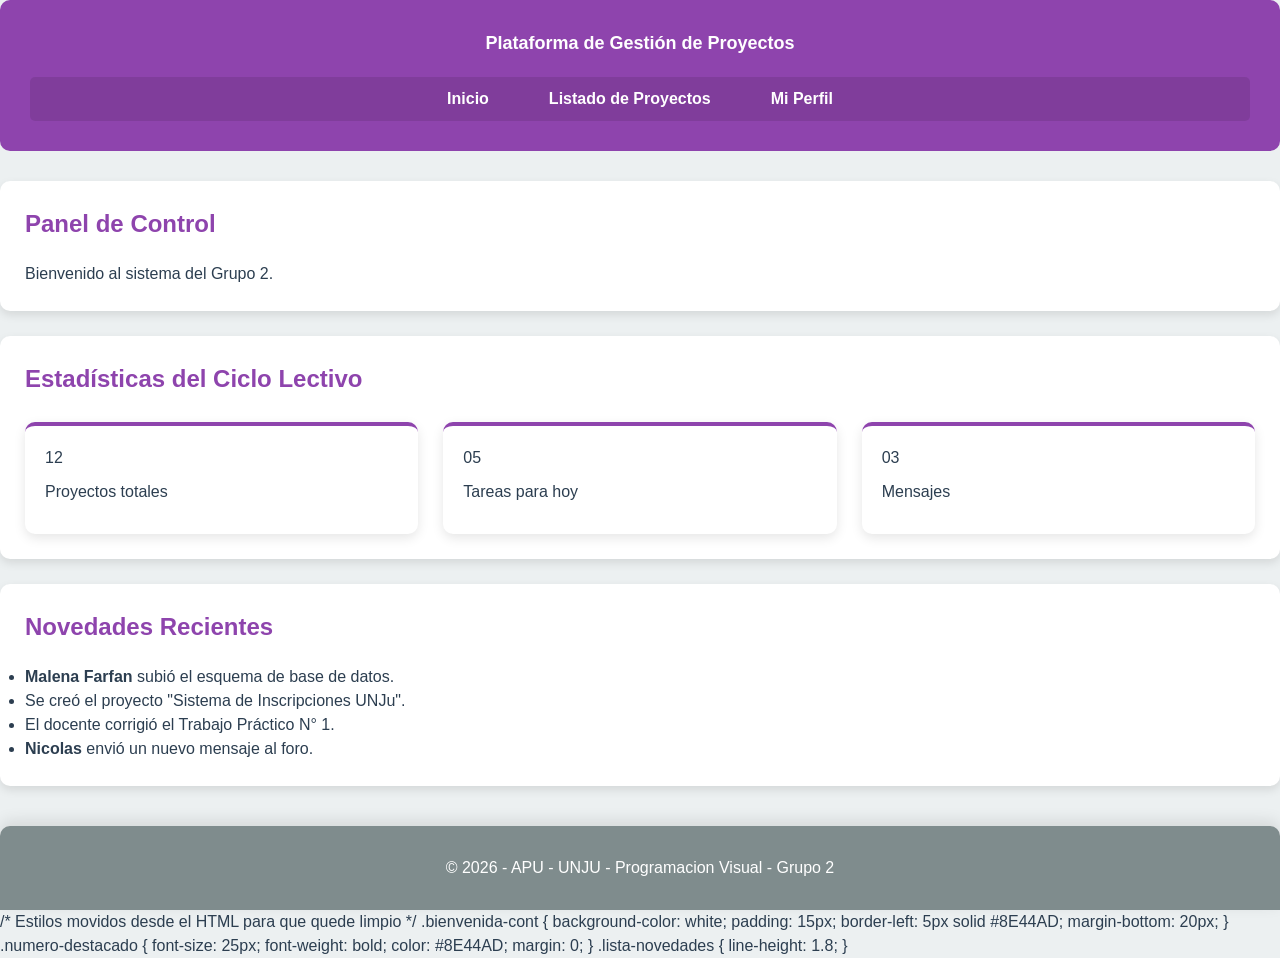
<file: index.html>
<!DOCTYPE html>
<html lang="es">
<head>
    <meta charset="UTF-8">
    <title>Gestión de Proyectos Educativos - Inicio</title>
    
    <link rel="stylesheet" href="css/styles.css">

</head>
<body>

    <header>
        <h1> <p class="numero-estadística">
            Plataforma de Gestión de Proyectos
        </h1>
        <nav>
            <ul>
                <li><a href="index.html">Inicio</a></li>
                <li><a href="proyectos.html">Listado de Proyectos</a></li>
                <li><a href="perfil.html">Mi Perfil</a></li>
            </ul>
        </nav>
    </header>

    <main>
        <section class="bienvenida-cont">
            <h2>Panel de Control</h2>
            <p>Bienvenido al sistema del Grupo 2.</p>
        </section>

        <section>
            <h2>Estadísticas del Ciclo Lectivo</h2>
            <div class="proyectos-grid">
                <article>
                    <p ="font-size: 25px; font-weight: bold; color: #8E44AD;">12</p>
                    <p>Proyectos totales</p>
                </article>
                
                <article>
                    <p ="font-size: 25px; font-weight: bold; color: #8E44AD;">05</p>
                    <p>Tareas para hoy</p>
                </article>
                
                <article>
                    <p ="font-size: 25px; font-weight: bold; color: #8E44AD;">03</p>
                    <p>Mensajes</p>
                </article>
            </div>
        </section>

        <section>
            <h2>Novedades Recientes</h2>
            <ul>
                <li><strong>Malena Farfan</strong> subió el esquema de base de datos.</li>
                <li>Se creó el proyecto "Sistema de Inscripciones UNJu".</li>
                <li>El docente corrigió el Trabajo Práctico N° 1.</li>
                <li><strong>Nicolas</strong> envió un nuevo mensaje al foro.</li>
            </ul>
        </section>
    </main>

    <footer>
        <p>&copy; 2026 - APU - UNJU - Programacion Visual - Grupo 2</p>
    </footer>
</body>
</html>

/* Estilos movidos desde el HTML para que quede limpio */
.bienvenida-cont {
    background-color: white;
    padding: 15px;
    border-left: 5px solid #8E44AD;
    margin-bottom: 20px;
}

.numero-destacado {
    font-size: 25px;
    font-weight: bold;
    color: #8E44AD;
    margin: 0;
}

.lista-novedades {
    line-height: 1.8;
}
</file>
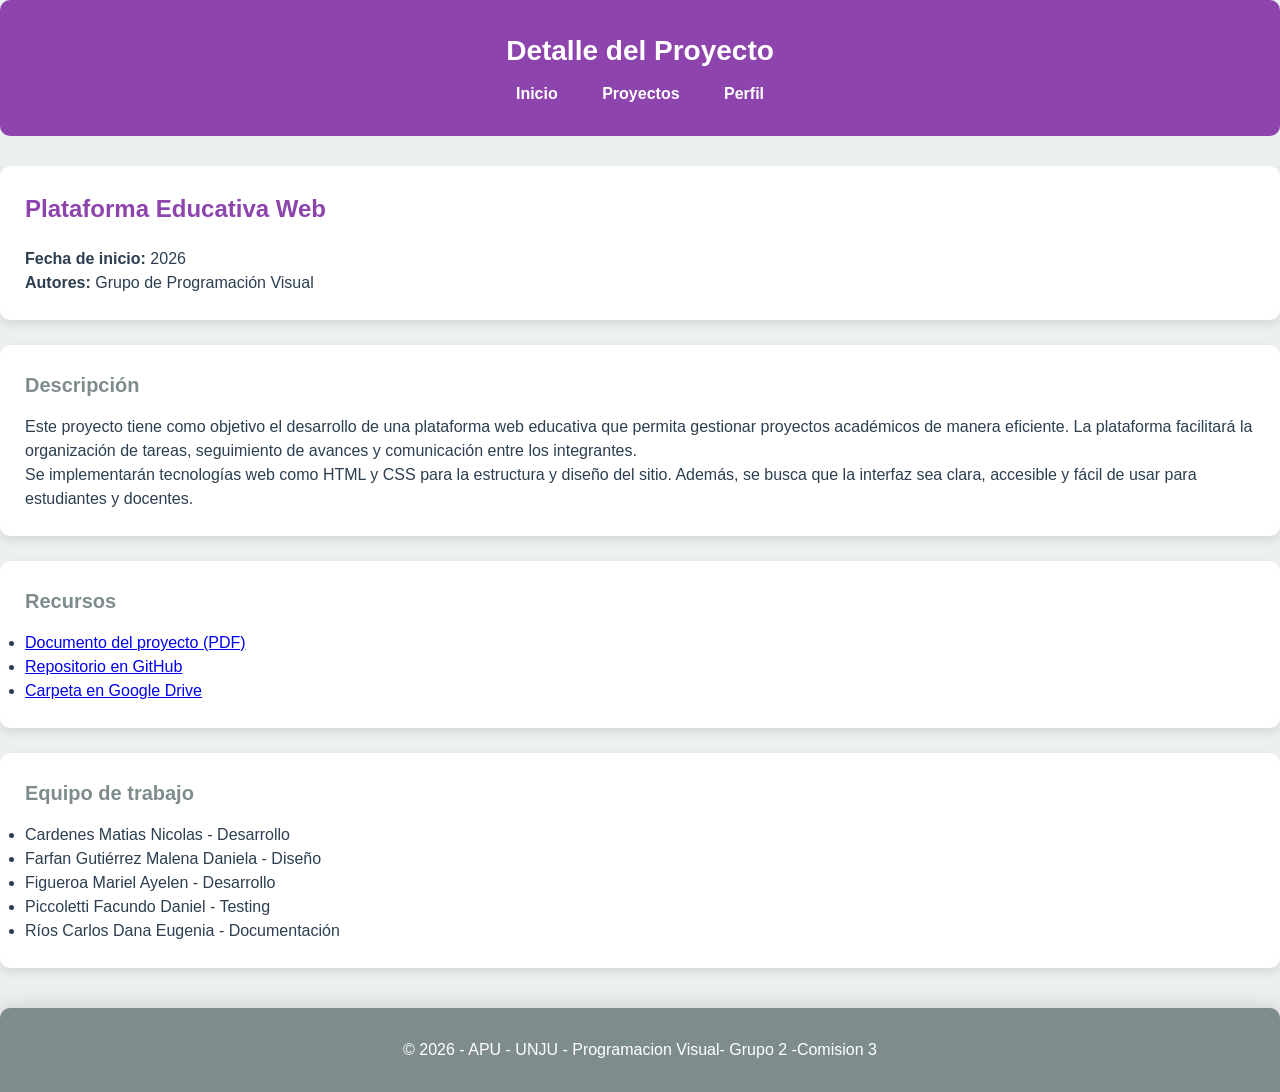
<file: detalle.html>
<!DOCTYPE html>
<html lang="es">
<head>
    <meta charset="UTF-8">
    <title>Detalle del Proyecto</title>

    <link rel="stylesheet" href="./css/styles.css">
    
</head>
<body>

<header>
    <h1>Detalle del Proyecto</h1>

    <nav>
        <a href="index.html">Inicio</a>
        <a href="proyectos.html">Proyectos</a>
        <a href="perfil.html">Perfil</a>
    </nav>
</header>

<main>

    <!-- Encabezado del proyecto -->
    <section>
        <h2>Plataforma Educativa Web</h2>
        <p><strong>Fecha de inicio:</strong> 2026</p>
        <p><strong>Autores:</strong> Grupo de Programación Visual</p>
    </section>

    <!-- Descripción extendida -->
    <section>
        <h3>Descripción</h3>

        <p>
            Este proyecto tiene como objetivo el desarrollo de una plataforma web educativa 
            que permita gestionar proyectos académicos de manera eficiente. La plataforma 
            facilitará la organización de tareas, seguimiento de avances y comunicación entre los integrantes.
        </p>

        <p>
            Se implementarán tecnologías web como HTML y CSS para la estructura y diseño 
            del sitio. Además, se busca que la interfaz sea clara, accesible y fácil de usar 
            para estudiantes y docentes.
        </p>
    </section>

    <!-- Lista de recursos -->
    <section>
        <h3>Recursos</h3>
        <ul>
            <li><a href="#">Documento del proyecto (PDF)</a></li>
            <li><a href="#">Repositorio en GitHub</a></li>
            <li><a href="#">Carpeta en Google Drive</a></li>
        </ul>
    </section>

    <!-- Equipo -->
    <section>
        <h3>Equipo de trabajo</h3>

        <ul>
            <li>Cardenes Matias Nicolas - Desarrollo</li>
            <li>Farfan Gutiérrez Malena Daniela - Diseño</li>
            <li>Figueroa Mariel Ayelen - Desarrollo</li>
            <li>Piccoletti Facundo Daniel - Testing</li>
            <li>Ríos Carlos Dana Eugenia - Documentación</li>
        </ul>
    </section>

</main>

 <footer>
    <p>&copy; 2026 - APU - UNJU - Programacion Visual- Grupo 2 -Comision 3</p>
</footer>

</body>
</html>
</file>
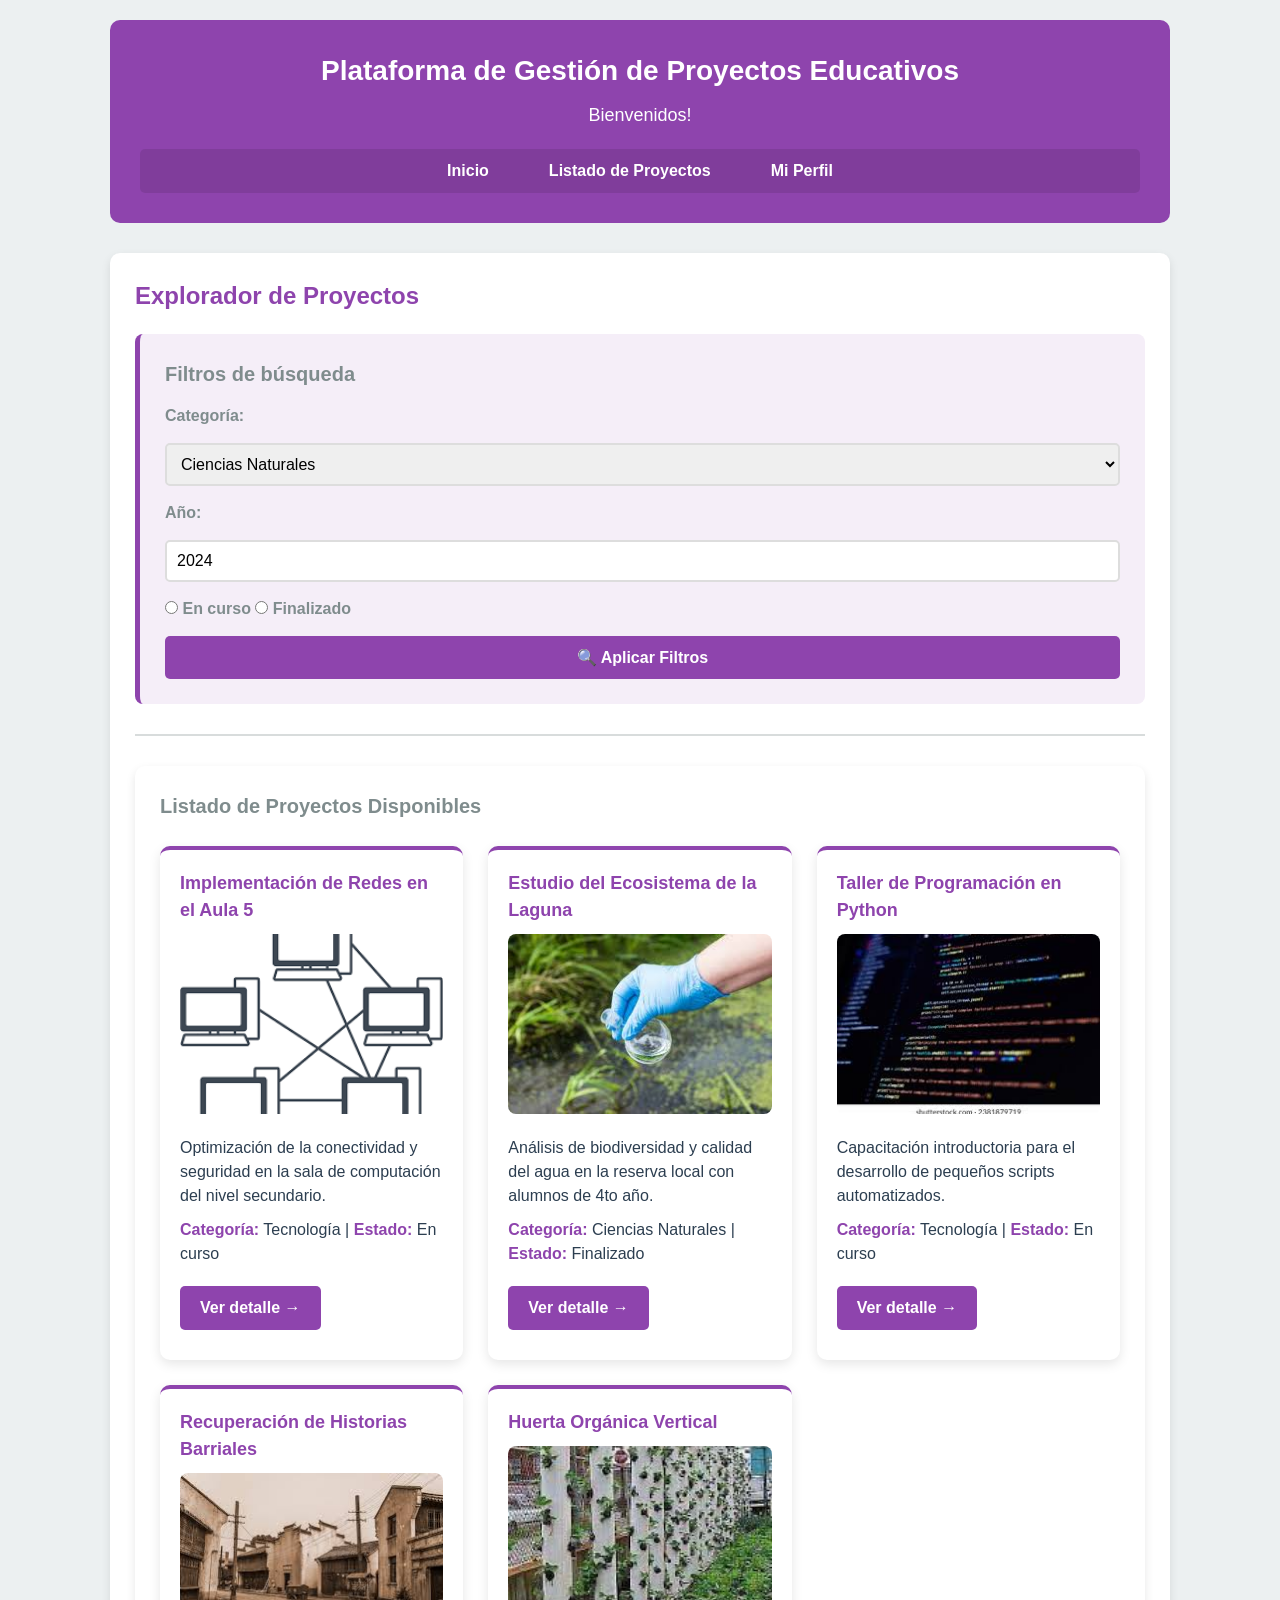
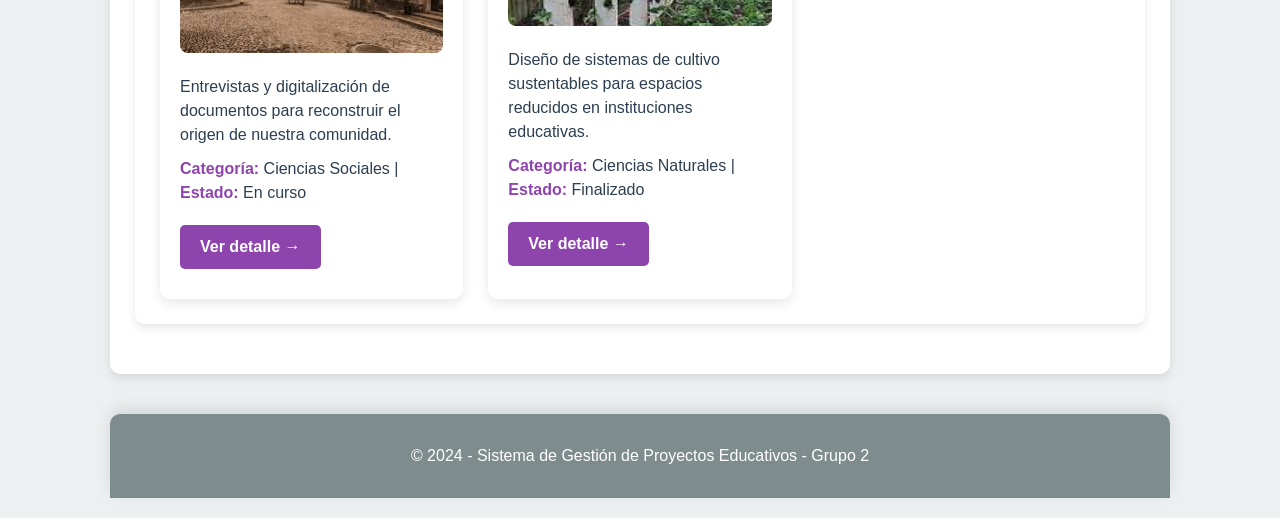
<file: proyectos.html>
<!DOCTYPE html>
<html lang="es">
<head>
    <meta charset="UTF-8">
    <title>Gestión de Proyectos Educativos - Explorador</title>
    <!-- ENLACE AL CSS EXTERNO -->
    <link rel="stylesheet" href="css/styles.css">
</head>
<body class="page-container">
    <header>
        <h1>Plataforma de Gestión de Proyectos Educativos</h1>
        <p>Bienvenidos!</p>
        <nav>
            <ul>
                <li><a href="index.html">Inicio</a></li>
                <li><a href="proyectos.html">Listado de Proyectos</a></li>
                <li><a href="perfil.html">Mi Perfil</a></li>
            </ul>
        </nav>
    </header>

    <main>
        <section>
            <h2>Explorador de Proyectos</h2>

            <!-- Barra de Filtros -->
            <aside>
                <h3>Filtros de búsqueda</h3>
                <form>
                    <label for="categoria">Categoría:</label>
                    <select id="categoria" name="categoria">
                        <option value="ciencias">Ciencias Naturales</option>
                        <option value="tecnologia">Tecnología e Informática</option>
                        <option value="sociales">Ciencias Sociales</option>
                    </select>

                    <label for="anio">Año:</label>
                    <input type="number" id="anio" name="anio" value="2024">

                    <div>
                        <input type="radio" id="en-curso" name="estado" value="en-curso">
                        <label for="en-curso">En curso</label>
                        <input type="radio" id="finalizado" name="estado" value="finalizado">
                        <label for="finalizado">Finalizado</label>
                    </div>

                    <button type="submit">🔍 Aplicar Filtros</button>
                </form>
            </aside>

            <hr>

            <!-- Listado de Proyectos -->
            <section>
                <h3>Listado de Proyectos Disponibles</h3>
                <div class="proyectos-grid">
                    <!-- Proyecto 1 -->
                    <article>
                        <h4>Implementación de Redes en el Aula 5</h4>
                        <img src="imagenes/Implementación de Redes en el Aula 5.png" alt="Redes en el aula">
                        <p>Optimización de la conectividad y seguridad en la sala de computación del nivel secundario.</p>
                        <p><strong>Categoría:</strong> Tecnología | <strong>Estado:</strong> En curso</p>
                        <p><a href="detalle.html">Ver detalle →</a></p>
                    </article>

                    <!-- Proyecto 2 -->
                    <article>
                        <h4>Estudio del Ecosistema de la Laguna</h4>
                        <img src="imagenes/Estudio del Ecosistema de la Laguna.jpg" alt="Ecosistema laguna">
                        <p>Análisis de biodiversidad y calidad del agua en la reserva local con alumnos de 4to año.</p>
                        <p><strong>Categoría:</strong> Ciencias Naturales | <strong>Estado:</strong> Finalizado</p>
                        <p><a href="detalle.html">Ver detalle →</a></p>
                    </article>

                    <!-- Proyecto 3 -->
                    <article>
                        <h4>Taller de Programación en Python</h4>
                        <img src="imagenes/Taller de Programación en Python.jpg" alt="Programación Python">
                        <p>Capacitación introductoria para el desarrollo de pequeños scripts automatizados.</p>
                        <p><strong>Categoría:</strong> Tecnología | <strong>Estado:</strong> En curso</p>
                        <p><a href="detalle.html">Ver detalle →</a></p>
                    </article>

                    <!-- Proyecto 4 -->
                    <article>
                        <h4>Recuperación de Historias Barriales</h4>
                        <img src="imagenes/Recuperación de Historias Barriales.jpg" alt="Historias barriales">
                        <p>Entrevistas y digitalización de documentos para reconstruir el origen de nuestra comunidad.</p>
                        <p><strong>Categoría:</strong> Ciencias Sociales | <strong>Estado:</strong> En curso</p>
                        <p><a href="detalle.html">Ver detalle →</a></p>
                    </article>

                    <!-- Proyecto 5 -->
                    <article>
                        <h4>Huerta Orgánica Vertical</h4>
                        <img src="imagenes/Huerta Orgánica Vertical.jpg" alt="Huerta vertical">
                        <p>Diseño de sistemas de cultivo sustentables para espacios reducidos en instituciones educativas.</p>
                        <p><strong>Categoría:</strong> Ciencias Naturales | <strong>Estado:</strong> Finalizado</p>
                        <p><a href="detalle.html">Ver detalle →</a></p>
                    </article>
                </div>
            </section>
        </section>
    </main>

    <footer>
        <p>&copy; 2024 - Sistema de Gestión de Proyectos Educativos - Grupo 2</p>
    </footer>
</body>
</html>
</file>
<file: css/styles.css>
/* VARIABLES CSS - SIMPLE */
:root {
    --principal: #8E44AD;
    --secundario: #7F8C8D;
    --fondo: #ECF0F1;
    --acento: #F5EEF8;
    --blanco: #FFFFFF;
    --texto: #2C3E50;
}

/* RESET BASICO */
* {
    margin: 0;
    padding: 0;
    box-sizing: border-box;
}

body {
    font-family: Arial, sans-serif;
    background-color: var(--fondo);
    color: var(--texto);
    line-height: 1.5;
}

/* CONTENEDOR PRINCIPAL */
.page-container {
    max-width: 1100px;
    margin: 0 auto;
    padding: 20px;
}

/* HEADER SIMPLE */
header {
    background-color: var(--principal);
    color: var(--blanco);
    padding: 30px;
    text-align: center;
    border-radius: 10px;
    margin-bottom: 30px;
}

header h1 {
    font-size: 28px;
    margin-bottom: 10px;
}

header p {
    font-size: 18px;
}

/* NAVEGACION SIMPLE */
nav ul {
    list-style: none;
    display: flex;
    justify-content: center;
    gap: 20px;
    margin-top: 20px;
    padding: 10px;
    background-color: rgba(0,0,0,0.1);
    border-radius: 5px;
}

nav a {
    color: var(--blanco);
    text-decoration: none;
    padding: 10px 20px;
    border-radius: 5px;
    font-weight: bold;
}

nav a:hover {
    background-color: var(--blanco);
    color: var(--principal);
}

/* MAIN */
main {
    margin-bottom: 40px;
}

/* SECCIONES */
section {
    background-color: var(--blanco);
    padding: 25px;
    margin-bottom: 25px;
    border-radius: 10px;
    box-shadow: 0 4px 10px rgba(0,0,0,0.1);
}

h2 {
    color: var(--principal);
    margin-bottom: 20px;
    font-size: 24px;
}

h3 {
    color: var(--secundario);
    margin-bottom: 15px;
    font-size: 20px;
}

h4 {
    color: var(--principal);
    margin-bottom: 10px;
    font-size: 18px;
}

/* ASIDE - FILTROS */
aside {
    background-color: var(--acento);
    padding: 25px;
    border-left: 5px solid var(--principal);
    border-radius: 8px;
    margin-bottom: 25px;
}

aside form {
    display: flex;
    flex-direction: column;
    gap: 15px;
}

aside label {
    font-weight: bold;
    color: var(--secundario);
}

aside input,
aside select {
    padding: 10px;
    border: 2px solid #ddd;
    border-radius: 5px;
    font-size: 16px;
}

aside input:focus,
aside select:focus {
    border-color: var(--principal);
    outline: none;
}

.radio-group {
    display: flex;
    flex-direction: column;
    gap: 10px;
    padding: 15px;
    background-color: var(--blanco);
    border-radius: 5px;
}

aside button {
    background-color: var(--principal);
    color: var(--blanco);
    border: none;
    padding: 12px 25px;
    border-radius: 5px;
    font-size: 16px;
    font-weight: bold;
    cursor: pointer;
}

aside button:hover {
    background-color: #7D3C98;
}

/* GRID DE PROYECTOS */
.proyectos-grid {
    display: grid;
    grid-template-columns: repeat(auto-fit, minmax(300px, 1fr));
    gap: 25px;
    margin-top: 25px;
}

article {
    background-color: var(--blanco);
    padding: 20px;
    border-radius: 10px;
    box-shadow: 0 4px 12px rgba(0,0,0,0.1);
    border-top: 4px solid var(--principal);
    transition: box-shadow 0.3s;
}

article:hover {
    box-shadow: 0 6px 20px rgba(0,0,0,0.15);
}

article img {
    width: 100%;
    height: 180px;
    object-fit: cover;
    border-radius: 8px;
    margin-bottom: 15px;
}

article p {
    margin-bottom: 10px;
}

article p strong {
    color: var(--principal);
}

article a {
    display: inline-block;
    background-color: var(--principal);
    color: var(--blanco);
    padding: 10px 20px;
    text-decoration: none;
    border-radius: 5px;
    font-weight: bold;
    margin-top: 10px;
}

article a:hover {
    background-color: #7D3C98;
}

/* LINEA SEPARADORA */
hr {
    border: none;
    height: 2px;
    background-color: var(--secundario);
    margin: 30px 0;
    opacity: 0.3;
}

/* FOOTER MEJORADO PERO SIMPLE */
footer {
    background-color: var(--secundario);
    color: var(--blanco);
    padding: 30px;
    text-align: center;
    border-radius: 10px 10px 0 0;
    box-shadow: 0 -5px 15px rgba(0,0,0,0.1);
}

.footer-content {
    max-width: 600px;
    margin: 0 auto;
}

.footer-content p {
    font-size: 16px;
    margin-bottom: 15px;
    font-weight: 500;
}

.footer-links {
    display: flex;
    justify-content: center;
    gap: 20px;
    margin-top: 15px;
}

.footer-links a {
    color: var(--blanco);
    text-decoration: none;
    padding: 8px 15px;
    border-radius: 5px;
    background-color: rgba(255,255,255,0.2);
    transition: background-color 0.3s;
}

.footer-links a:hover {
    background-color: var(--blanco);
    color: var(--secundario);
}

/* RESPONSIVE BASICO */
@media (max-width: 768px) {
    .page-container {
        padding: 15px;
    }
    
    header h1 {
        font-size: 24px;
    }
    
    nav ul {
        flex-direction: column;
        gap: 10px;
    }
    
    .proyectos-grid {
        grid-template-columns: 1fr;
    }
    
    article {
        padding: 15px;
    }
}
</file>
